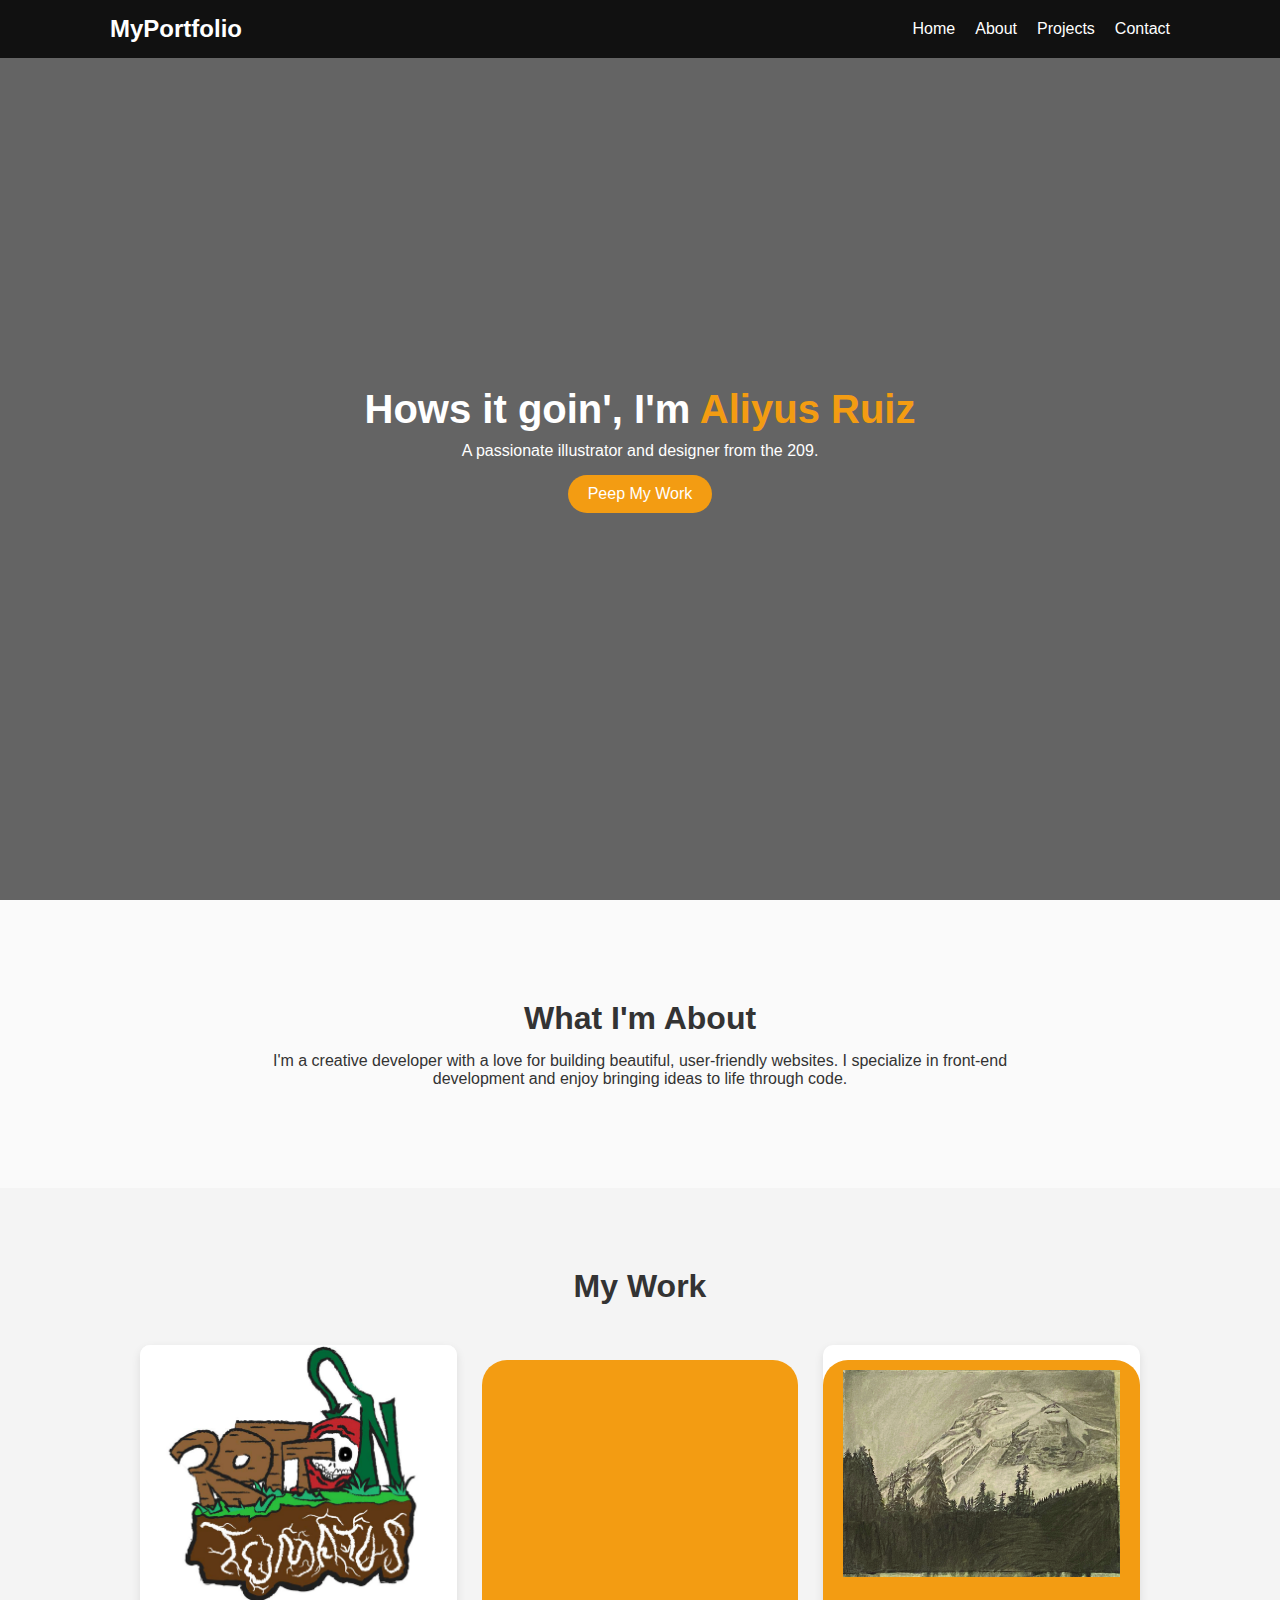
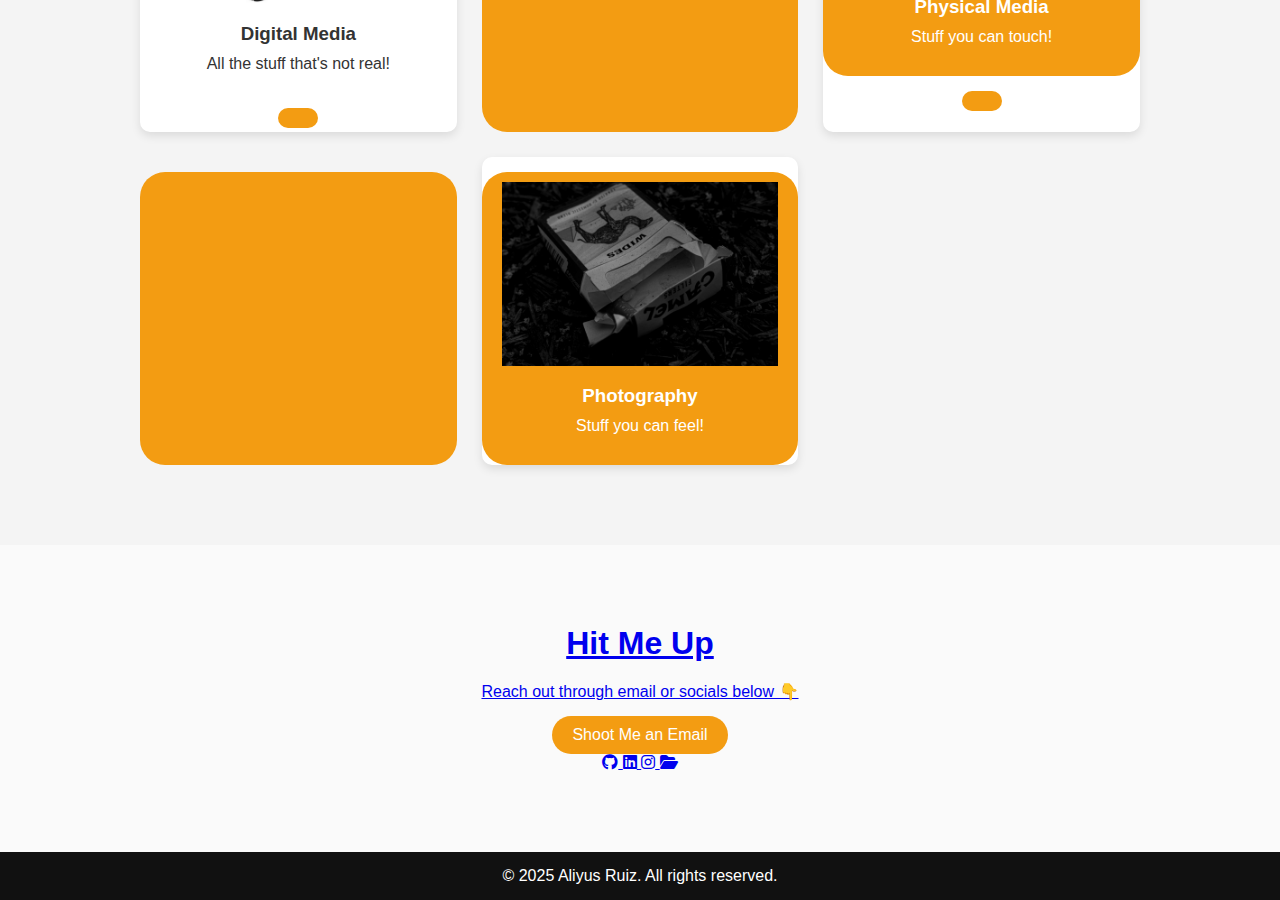
<file: index.html>
<!DOCTYPE html>
<html lang="en">
<head>
  <meta charset="UTF-8" />
  <meta name="viewport" content="width=device-width, initial-scale=1.0" />
  <title>My Portfolio</title>
  <link rel="stylesheet" href="style.css" />

  <!-- Font Awesome for icons -->
  <link
    rel="stylesheet"
    href="https://cdnjs.cloudflare.com/ajax/libs/font-awesome/6.4.0/css/all.min.css"
  />
</head>
<body>

  <!-- Navigation Bar -->
  <header>
    <nav class="navbar">
      <h1 class="logo">MyPortfolio</h1>
      <ul class="nav-links">
        <li><a href="#home">Home</a></li>
        <li><a href="#about">About</a></li>
        <li><a href="#projects">Projects</a></li>
        <li><a href="#contact">Contact</a></li>
      </ul>
    </nav>
  </header>

  <!-- Hero Section -->
  <section id="home" class="hero">
    <div class="hero-content">
      <h2>Hows it goin', I'm <span>Aliyus Ruiz</span></h2>
      <p>A passionate illustrator and designer from the 209.</p>
      <a href="#projects" class="btn">Peep My Work</a>
    </div>
  </section>

  <!-- About Section -->
  <section id="about" class="about">
    <h2>What I'm About</h2>
    <p>
      I'm a creative developer with a love for building beautiful, user-friendly websites.
      I specialize in front-end development and enjoy bringing ideas to life through code.
    </p>
  </section>

  <!-- Projects Section -->
  <section id="projects" class="projects">
    <h2>My Work</h2>
    <div class="project-grid">
      <div class="project-card">
        <img src="images/Images/LOGO.png" alt="Project 1" />
        <h3>Digital Media</h3>
        <p>All the stuff that's not real!</p>
        <a href="photol.html" class="btn">
      </div>
      <div class="project-card">
        <img src="images/Images/subtractive_landscape.jpg" alt="Project 2" />
        <h3>Physical Media</h3>
        <p>Stuff you can touch!</p>
        <a href="Digital.html" class="btn">
      </div>
      <div class="project-card">
        <img src="ThatCiggyPAck.jpg" alt="Project 3" />
        <h3>Photography</h3>
        <p>Stuff you can feel!</p>
        <a href="Physical.html">
      </div>
    </div>
  </section>

  <!-- Contact Section -->
  <section id="contact" class="contact">
    <h2>Hit Me Up</h2>
    <p>Reach out through email or socials below 👇</p>
    <a href="mailto:aliyusruiz@icloud.com" class="btn">Shoot Me an Email</a>

    <!-- Social / Icon Links -->
    <div class="social-icons">
      <a href="https://github.com/YourUsername" target="_blank" title="GitHub">
        <i class="fab fa-github"></i>
      </a>
      <a href="https://linkedin.com/in/YourProfile" target="_blank" title="LinkedIn">
        <i class="fab fa-linkedin"></i>
      </a>
      <a href="https://instagram.com/YourProfile" target="_blank" title="Instagram">
        <i class="fab fa-instagram"></i>
      </a>
      <a href="projects.html" title="My Projects Page">
        <i class="fa-solid fa-folder-open"></i>
      </a>
    </div>
  </section>

  <footer>
    <p>© 2025 Aliyus Ruiz. All rights reserved.</p>
  </footer>

</body>
</html>
</file>
<file: style.css>
/* General Styles */
* {
  margin: 0;
  padding: 0;
  box-sizing: border-box;
  scroll-behavior: smooth;
  font-family: 'Poppins', sans-serif;
}

body {
  color: #333;
  background-color: #fafafa;
}

/* Navbar */
header {
  background: #111;
  padding: 15px 0;
  position: fixed;
  width: 100%;
  top: 0;
  z-index: 1000;
}

.navbar {
  display: flex;
  justify-content: space-between;
  align-items: center;
  max-width: 1100px;
  margin: 0 auto;
  padding: 0 20px;
}

.logo {
  color: #fff;
  font-size: 1.5rem;
}

.nav-links {
  list-style: none;
  display: flex;
  gap: 20px;
}

.nav-links a {
  color: #fff;
  text-decoration: none;
  transition: color 0.3s;
}

.nav-links a:hover {
  color: #f39c12;
}

/* Hero Section */
.hero {
  height: 100vh;
  background: linear-gradient(rgba(0, 0, 0, 0.6), rgba(0, 0, 0, 0.6)),
    url('https://images.unsplash.com/photo-1522202176988-66273c2fd55f') center/cover no-repeat;
  display: flex;
  align-items: center;
  justify-content: center;
  text-align: center;
  color: white;
  padding: 0 20px;
}

.hero h2 {
  font-size: 2.5rem;
  margin-bottom: 10px;
}

.hero span {
  color: #f39c12;
}

.btn {
  display: inline-block;
  background: #f39c12;
  color: white;
  padding: 10px 20px;
  border-radius: 25px;
  text-decoration: none;
  margin-top: 15px;
  transition: background 0.3s;
}

.btn:hover {
  background: #d35400;
}

/* About Section */
.about {
  max-width: 800px;
  margin: 100px auto;
  text-align: center;
  padding: 0 20px;
}

.about h2 {
  font-size: 2rem;
  margin-bottom: 15px;
}

/* Projects Section */
.projects {
  background: #f4f4f4;
  padding: 80px 20px;
  text-align: center;
}

.projects h2 {
  font-size: 2rem;
  margin-bottom: 40px;
}

.project-grid {
  display: grid;
  grid-template-columns: repeat(auto-fit, minmax(280px, 1fr));
  gap: 25px;
  max-width: 1000px;
  margin: 0 auto;
}

.project-card {
  background: white;
  border-radius: 10px;
  box-shadow: 0 4px 10px rgba(0, 0, 0, 0.1);
  overflow: hidden;
  transition: transform 0.3s;
}

.project-card:hover {
  transform: translateY(-8px);
}

.project-card img {
  width: 100%;
  height: auto;
}

.project-card h3 {
  margin: 15px 0 10px;
}

.project-card p {
  padding: 0 10px 20px;
}

/* Contact Section */
.contact {
  padding: 80px 20px;
  text-align: center;
}

.contact h2 {
  font-size: 2rem;
  margin-bottom: 20px;
}

/* Footer */
footer {
  background: #111;
  color: white;
  text-align: center;
  padding: 15px 0;
}
</file>
